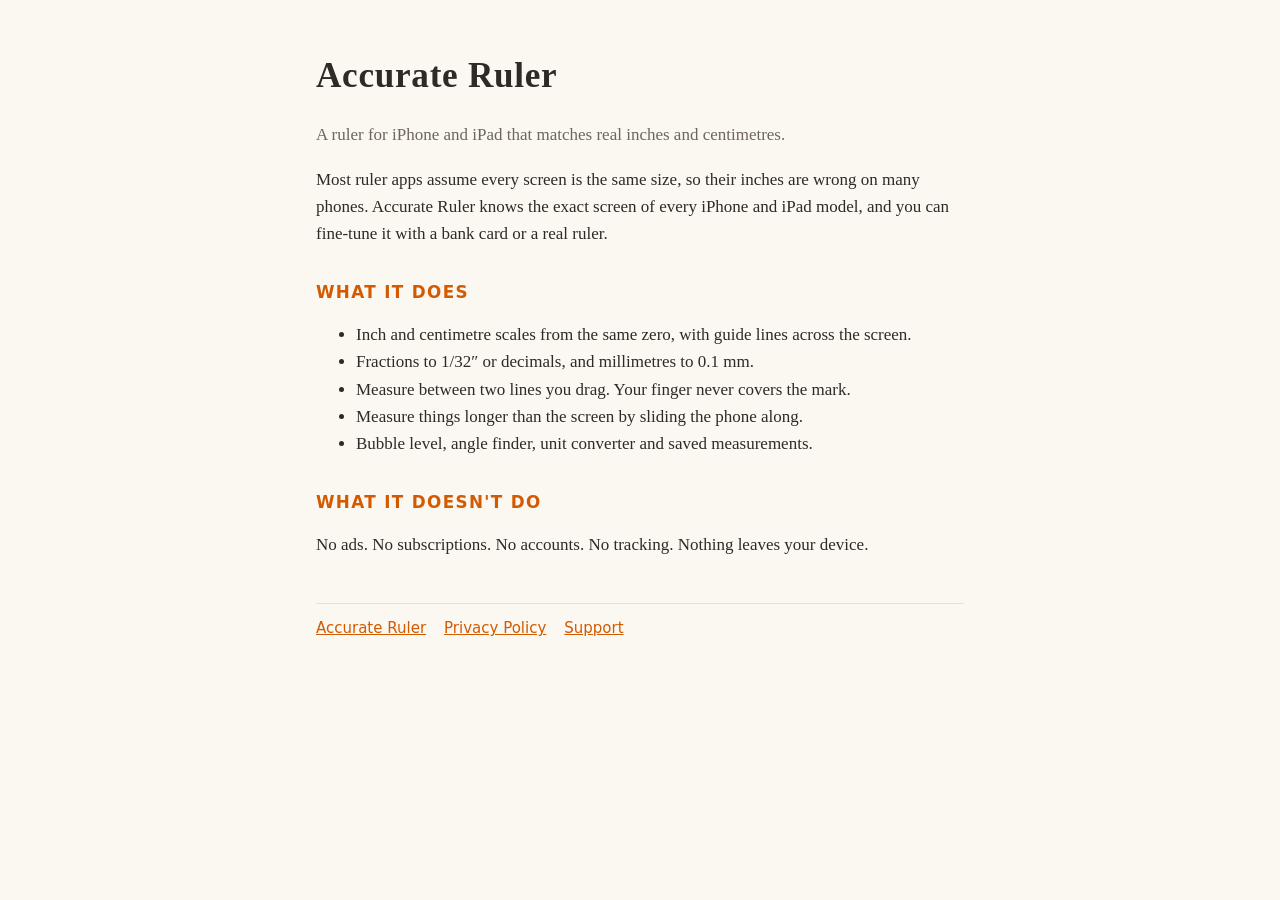
<file: index.html>
<!doctype html><html lang="en"><head><meta charset="utf-8"><meta name="viewport" content="width=device-width, initial-scale=1"><title>Accurate Ruler</title><meta name="description" content="A ruler for iPhone and iPad, set to your exact screen."><link rel="stylesheet" href="style.css"></head><body><main>
<h1>Accurate Ruler</h1>
<p class="soft">A ruler for iPhone and iPad that matches real inches and centimetres.</p>
<p>Most ruler apps assume every screen is the same size, so their inches are wrong on many phones. Accurate Ruler knows the exact screen of every iPhone and iPad model, and you can fine-tune it with a bank card or a real ruler.</p>
<h2>What it does</h2>
<ul>
<li>Inch and centimetre scales from the same zero, with guide lines across the screen.</li>
<li>Fractions to 1/32″ or decimals, and millimetres to 0.1 mm.</li>
<li>Measure between two lines you drag. Your finger never covers the mark.</li>
<li>Measure things longer than the screen by sliding the phone along.</li>
<li>Bubble level, angle finder, unit converter and saved measurements.</li>
</ul>
<h2>What it doesn't do</h2>
<p>No ads. No subscriptions. No accounts. No tracking. Nothing leaves your device.</p>
<nav><a href="./">Accurate Ruler</a><a href="privacy.html">Privacy Policy</a><a href="support.html">Support</a></nav></main></body></html>
</file>
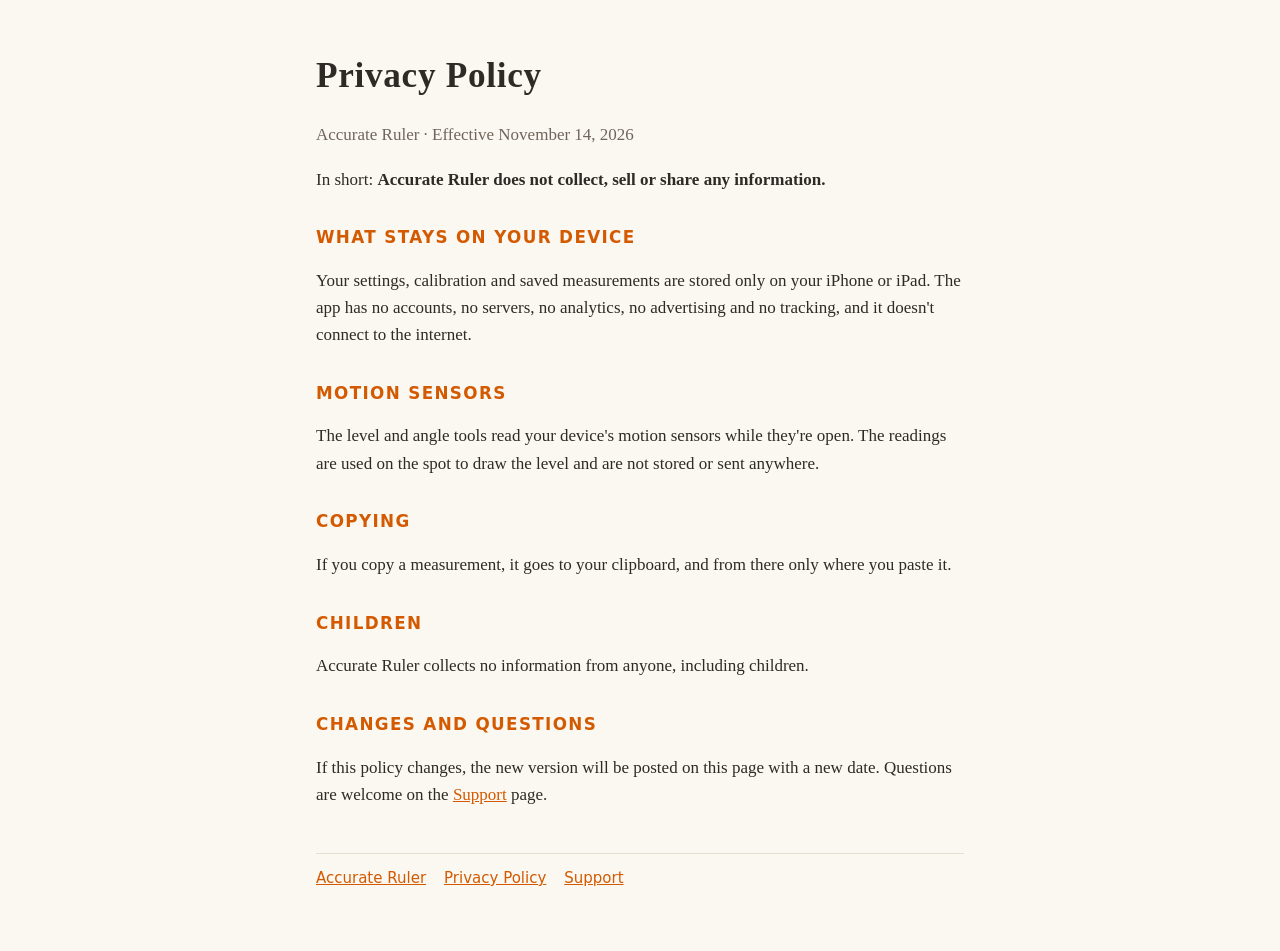
<file: privacy.html>
<!doctype html><html lang="en"><head><meta charset="utf-8"><meta name="viewport" content="width=device-width, initial-scale=1"><title>Accurate Ruler Privacy Policy</title><link rel="stylesheet" href="style.css"></head><body><main>
<h1>Privacy Policy</h1>
<p class="soft">Accurate Ruler · Effective November 14, 2026</p>
<p>In short: <strong>Accurate Ruler does not collect, sell or share any information.</strong></p>
<h2>What stays on your device</h2>
<p>Your settings, calibration and saved measurements are stored only on your iPhone or iPad. The app has no accounts, no servers, no analytics, no advertising and no tracking, and it doesn't connect to the internet.</p>
<h2>Motion sensors</h2>
<p>The level and angle tools read your device's motion sensors while they're open. The readings are used on the spot to draw the level and are not stored or sent anywhere.</p>
<h2>Copying</h2>
<p>If you copy a measurement, it goes to your clipboard, and from there only where you paste it.</p>
<h2>Children</h2>
<p>Accurate Ruler collects no information from anyone, including children.</p>
<h2>Changes and questions</h2>
<p>If this policy changes, the new version will be posted on this page with a new date. Questions are welcome on the <a href="support.html">Support</a> page.</p>
<nav><a href="./">Accurate Ruler</a><a href="privacy.html">Privacy Policy</a><a href="support.html">Support</a></nav></main></body></html>
</file>
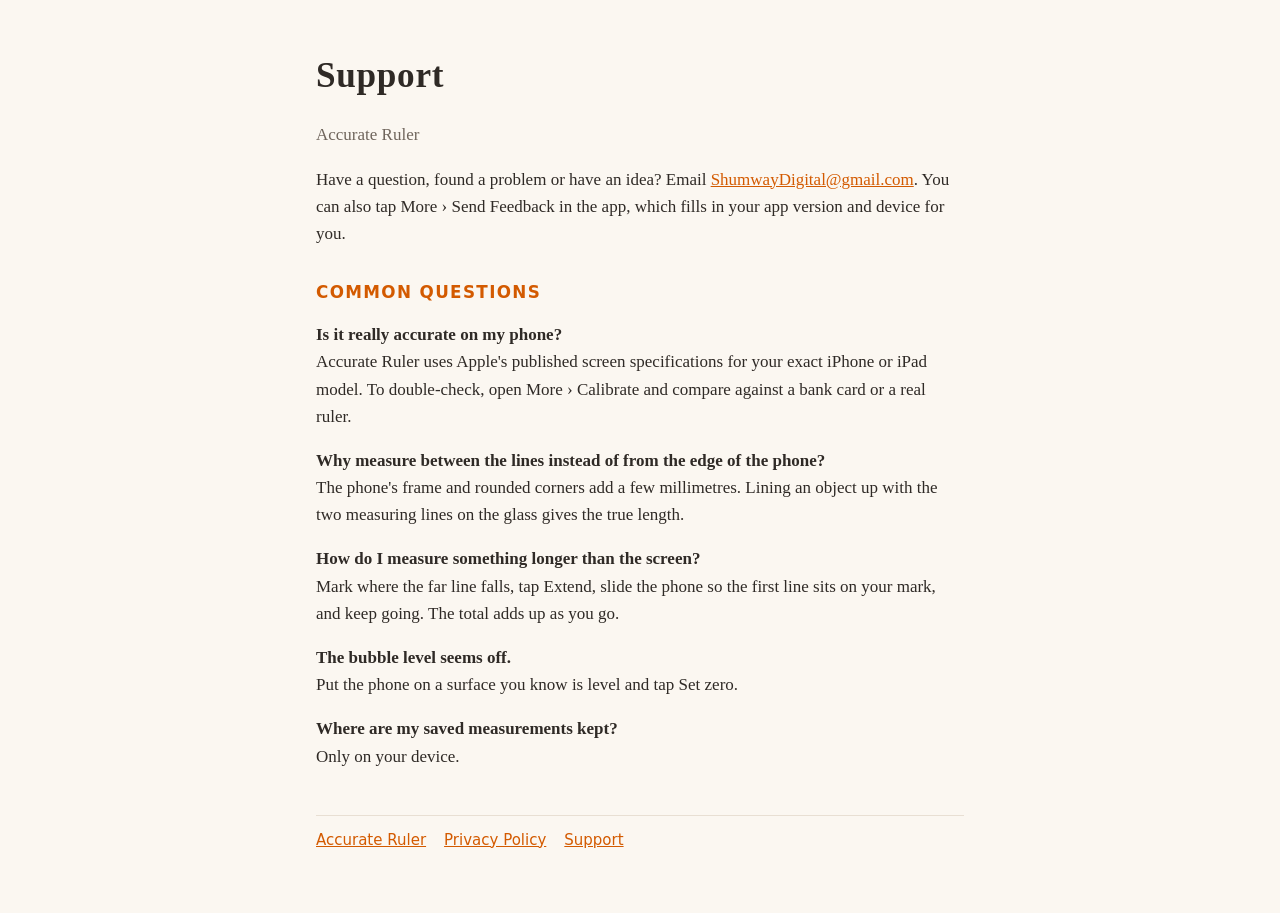
<file: support.html>
<!doctype html><html lang="en"><head><meta charset="utf-8"><meta name="viewport" content="width=device-width, initial-scale=1"><title>Accurate Ruler Support</title><link rel="stylesheet" href="style.css"></head><body><main>
<h1>Support</h1>
<p class="soft">Accurate Ruler</p>
<p>Have a question, found a problem or have an idea? Email <a href="mailto:ShumwayDigital@gmail.com">ShumwayDigital@gmail.com</a>. You can also tap More › Send Feedback in the app, which fills in your app version and device for you.</p>
<h2>Common questions</h2>
<p><strong>Is it really accurate on my phone?</strong><br>Accurate Ruler uses Apple's published screen specifications for your exact iPhone or iPad model. To double-check, open More › Calibrate and compare against a bank card or a real ruler.</p>
<p><strong>Why measure between the lines instead of from the edge of the phone?</strong><br>The phone's frame and rounded corners add a few millimetres. Lining an object up with the two measuring lines on the glass gives the true length.</p>
<p><strong>How do I measure something longer than the screen?</strong><br>Mark where the far line falls, tap Extend, slide the phone so the first line sits on your mark, and keep going. The total adds up as you go.</p>
<p><strong>The bubble level seems off.</strong><br>Put the phone on a surface you know is level and tap Set zero.</p>
<p><strong>Where are my saved measurements kept?</strong><br>Only on your device.</p>
<nav><a href="./">Accurate Ruler</a><a href="privacy.html">Privacy Policy</a><a href="support.html">Support</a></nav></main></body></html>
</file>
<file: style.css>
:root { --page:#fbf7f1; --ink:#2f2a26; --soft:#6f655c; --accent:#d35a00; --line:#e8dfd3; }
@media (prefers-color-scheme: dark) { :root { --page:#1d1a17; --ink:#f1ebe3; --soft:#b3a89c; --accent:#ff9433; --line:#3a332d; } }
* { box-sizing: border-box; }
body { margin:0; background:var(--page); color:var(--ink); font:17px/1.6 Georgia, "Times New Roman", serif; }
main { max-width:680px; margin:0 auto; padding:48px 16px 64px; }
h1 { font-size:2.2rem; margin:0 0 4px; letter-spacing:.02em; }
h2 { font:600 1.05rem/1.4 -apple-system, system-ui, sans-serif; letter-spacing:.08em; text-transform:uppercase; color:var(--accent); margin:2em 0 .4em; }
p, li { color:var(--ink); } .soft { color:var(--soft); }
a { color:var(--accent); }
nav { font:15px -apple-system, system-ui, sans-serif; border-top:1px solid var(--line); margin-top:3em; padding-top:1em; }
nav a { margin-right:1.2em; }
</file>
